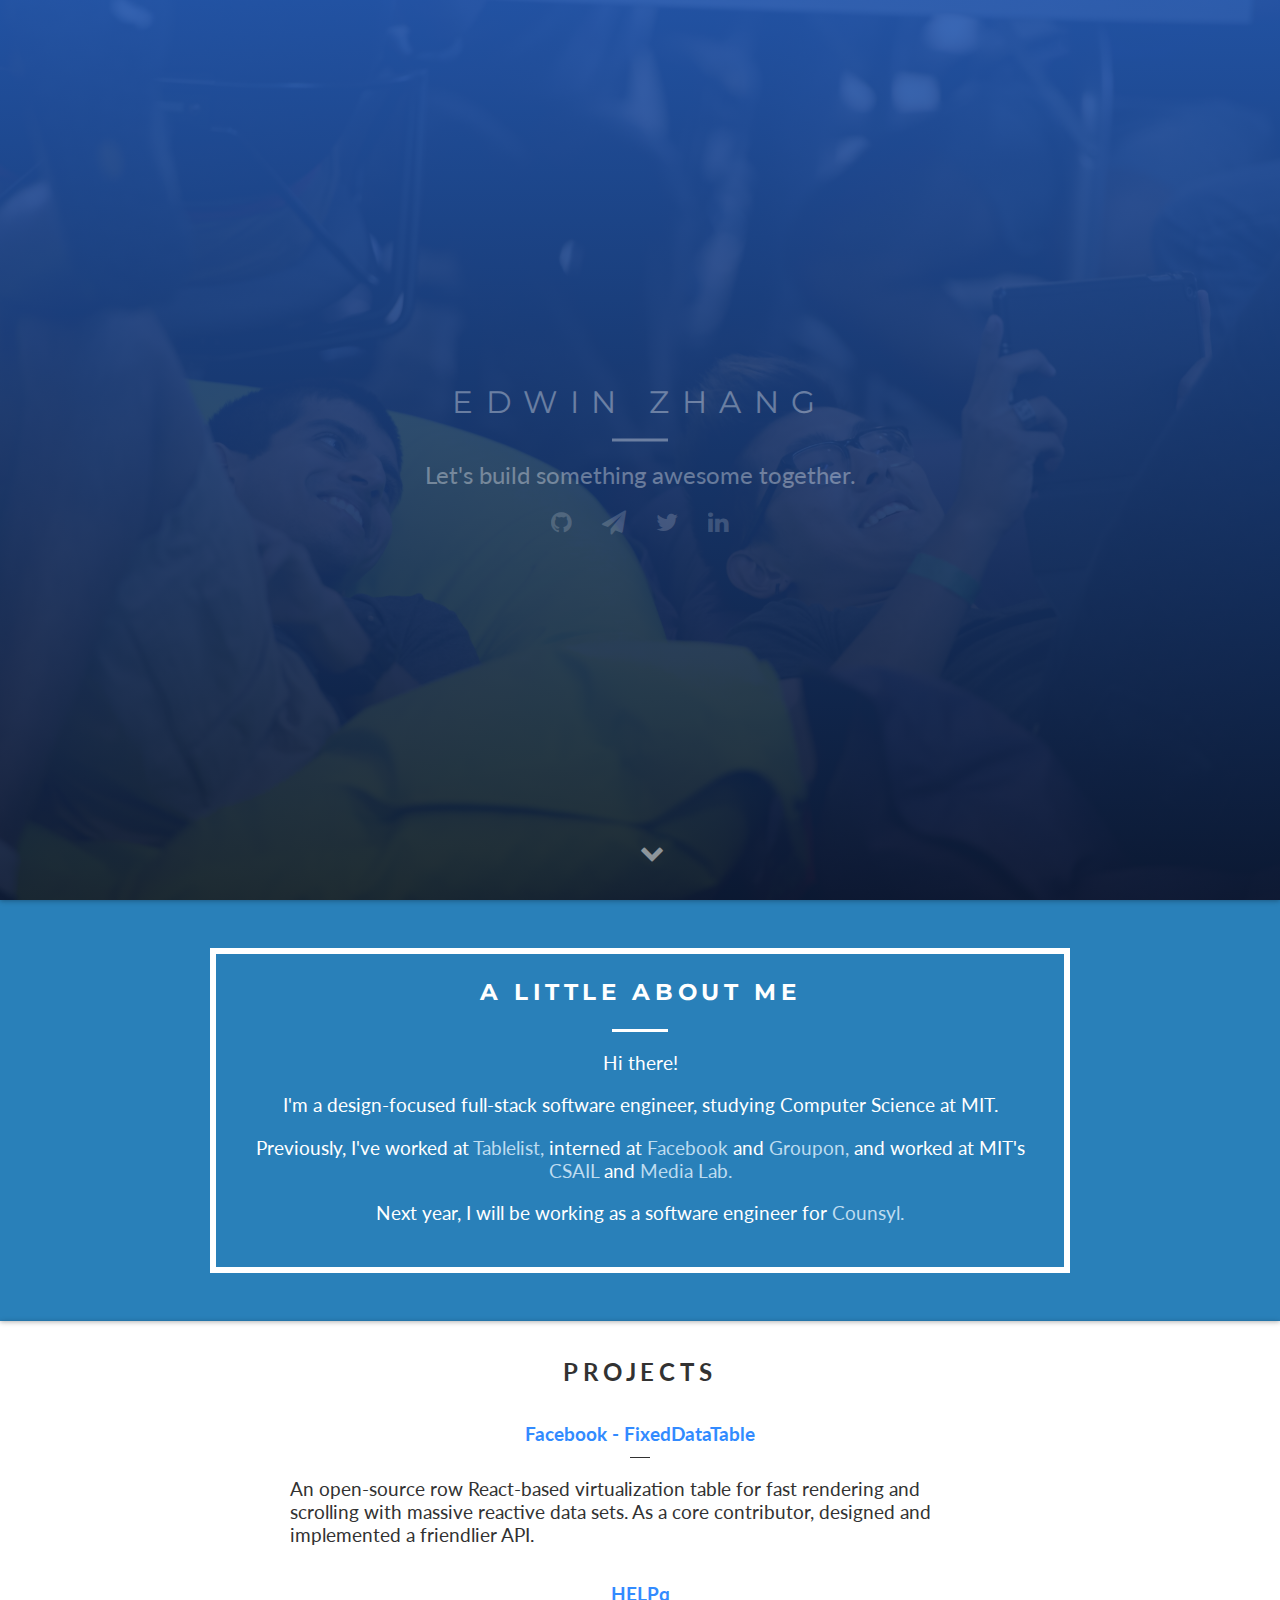
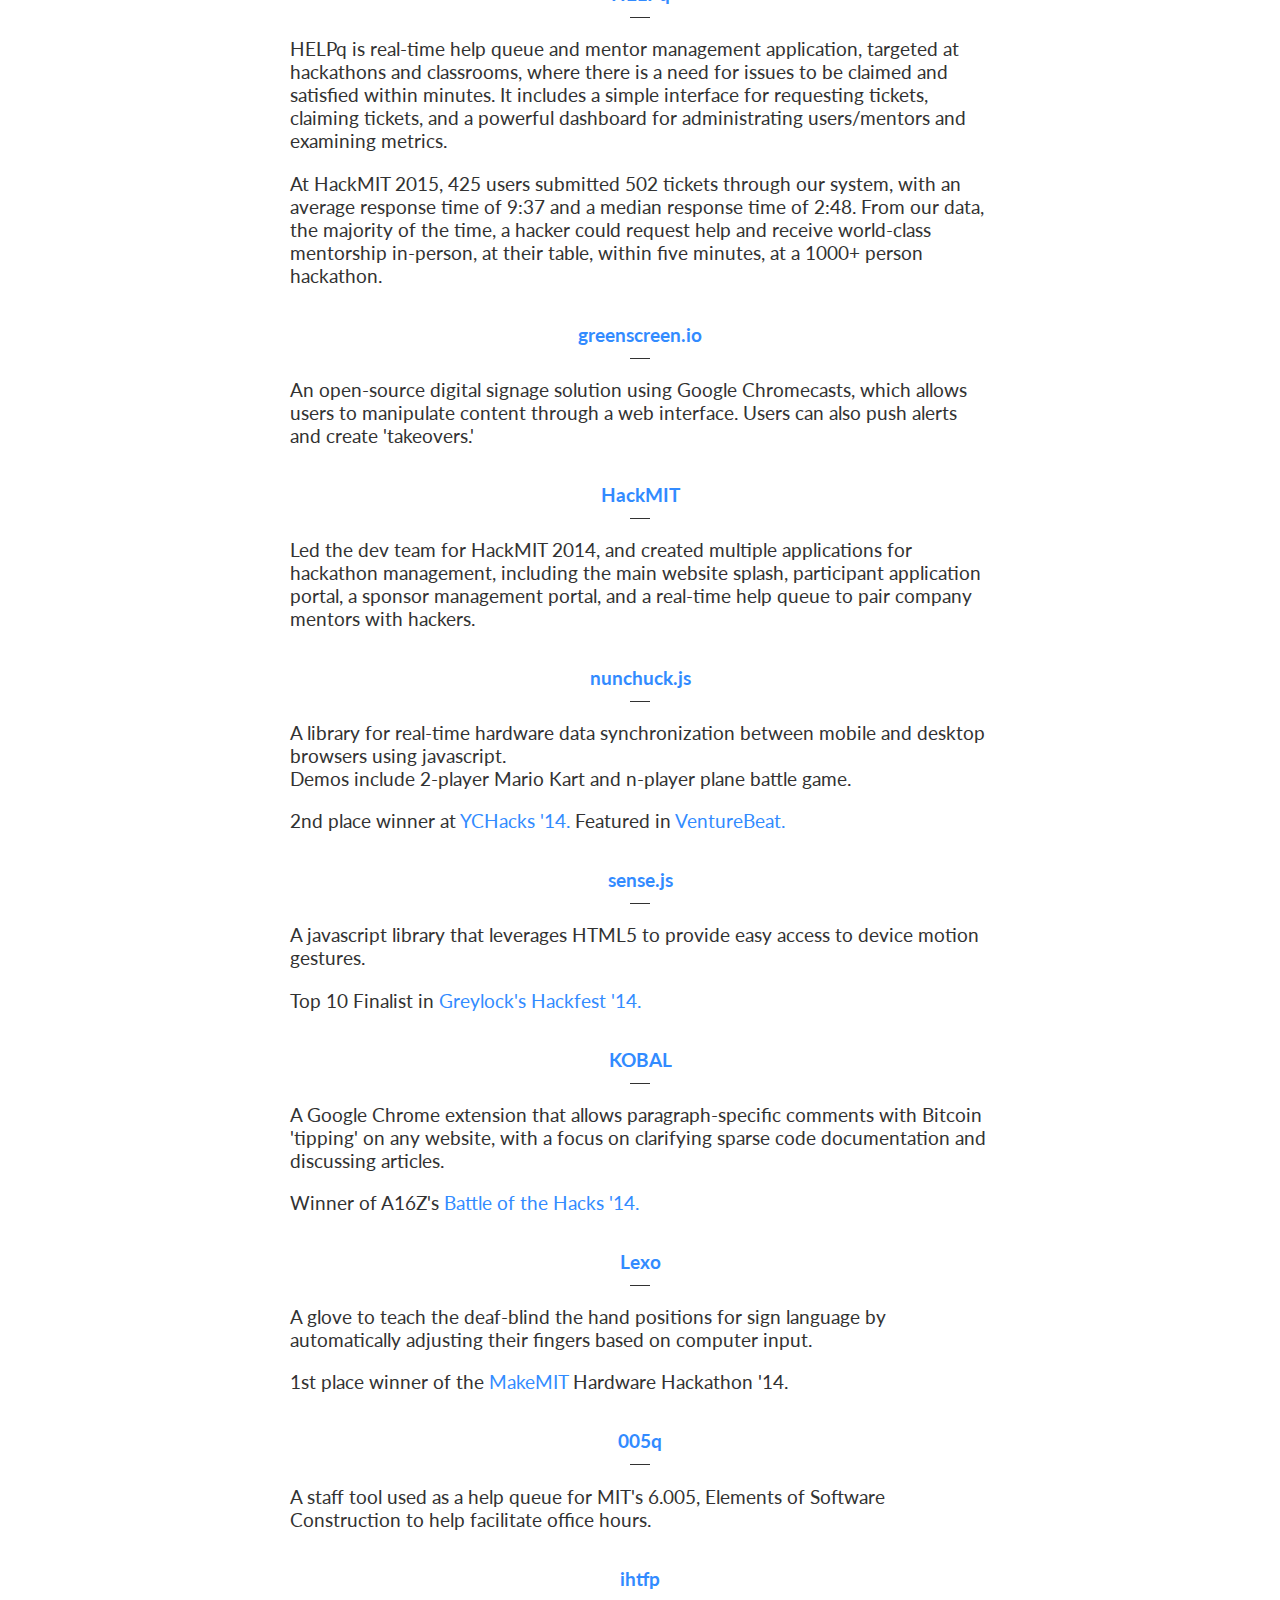
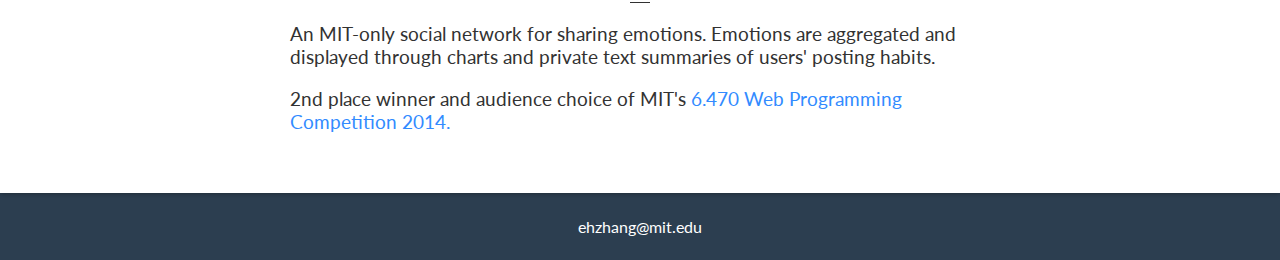
<file: e5e9fa1ba31ecd1ae84f75caaa474f3a663f05f4/index.html>
<head>
  <title> Option A </title>

  <link rel="icon" type="image/png" href="assets/favicon.png">
  <meta name="viewport" content="width=device-width, initial-scale=1.0">

  <!-- Mmm, fonts... -->
  <link href='http://fonts.googleapis.com/css?family=Montserrat' rel='stylesheet' type='text/css'>
  <link href='http://fonts.googleapis.com/css?family=Lato:100,300' rel='stylesheet' type='text/css'>
  <link href="https://maxcdn.bootstrapcdn.com/font-awesome/4.2.0/css/font-awesome.min.css" rel="stylesheet">

  <!-- Stylin' -->
  <link rel="stylesheet" type="text/css" href="stylsheets/css/main.css">

  <!-- Scriptin' -->
  <script src="js/jquery-2.0.3.min.js"></script>
  <script src="js/transition.min.js"></script>
  <script src="js/site.js"></script>

  <script>
  (function(i,s,o,g,r,a,m){i['GoogleAnalyticsObject']=r;i[r]=i[r]||function(){
     (i[r].q=i[r].q||[]).push(arguments)},i[r].l=1*new Date();a=s.createElement(o),
       m=s.getElementsByTagName(o)[0];a.async=1;a.src=g;m.parentNode.insertBefore(a,m)
         })(window,document,'script','//www.google-analytics.com/analytics.js','ga');

  ga('create', 'UA-52642078-1', 'auto');
    ga('send', 'pageview');

  </script>
</head>

<body>

  <section id="header">

    <div class="content">

      <p class="name">
        Edwin Zhang
      </p>

      <div class="divider"></div>

      <p class="blurb">
        Let's build something awesome together.
      </p>

      <div class="icons">
        <a href="https://github.com/ehzhang">
          <i class="fa fa-github"></i>
        </a>
        <a href="mailto:ehzhang@mit.edu">
          <i class="fa fa-paper-plane"></i>
        </a>
        <a href="https://twitter.com/ehzhang">
          <i class="fa fa-twitter"></i>
        </a>
        <a href="https://www.linkedin.com/in/ehzhang">
          <i class="fa fa-linkedin"></i>
        </a>
      </div>

    </div>

    <a class="down" href="#about">
      <i class="fa fa-chevron-down"></i>
    </a>

  </section>

  <section id="about">
    <div class="box">
      <div class="title">
        A little About me
      </div>
      <br>
      <div class="divider"></div>
      <div class="content">
        <p>
          Hi there!
        </p>
        <p>
          I'm a design-focused full-stack software engineer, studying Computer Science at MIT.
        </p>

        <p>
          Previously, I've worked at
          <a href="https://tablelist.com">
            Tablelist,
          </a>
          interned at
          <a href="https://facebook.com">
            Facebook
          </a>
          and
          <a href="https://groupon.com">
            Groupon,
          </a> and worked at MIT's
          <a href="http://csail.mit.edu">
            CSAIL
          </a>
          and
          <a href="http://media.mit.edu/">
            Media Lab.
          </a>
        </p>

        <p>
          Next year, I will be working as a software engineer for
          <a href="https://counsyl.com">
            Counsyl.
          </a>
        </p>

      </div>
    </div>
  </section>

  <section id="projects">
    <div class="title">
      Projects
    </div>

    <div class="project">
      <div class="name">
        <a href="http://github.com/facebook/fixed-data-table">
          Facebook - FixedDataTable
        </a>
      </div>
      <div class="divider"></div>
      <div class="description">
        <p>
          An open-source row React-based virtualization table for fast rendering and scrolling with massive reactive data sets. As a core contributor, designed and implemented a friendlier API.
        </p>
      </div>
    </div>

    <div class="project">
      <div class="name">
        <a href="http://github.com/ehzhang/HELPq">
          HELPq
        </a>
      </div>
      <div class="divider"></div>
      <div class="description">
        <p>
        HELPq is real-time help queue and mentor management application, targeted at hackathons and classrooms, where there is a need for issues to be claimed and satisfied within minutes. It includes a simple interface for requesting tickets, claiming tickets, and a powerful dashboard for administrating users/mentors and examining metrics.
        </p>

        <p>
        At HackMIT 2015, 425 users submitted 502 tickets through our system, with an average response time of 9:37 and a median response time of 2:48. From our data, the majority of the time, a hacker could request help and receive world-class mentorship in-person, at their table, within five minutes, at a 1000+ person hackathon.
        </p>
      </div>
    </div>

    <div class="project">
      <div class="name">
        <a href="http://greenscreen.io">
          greenscreen.io
        </a>
      </div>
      <div class="divider"></div>
      <div class="description">
        <p>
          An open-source digital signage solution using Google Chromecasts, which allows users
          to manipulate content through a web interface. Users can also push alerts and create
          'takeovers.'
        </p>
      </div>
    </div>

    <div class="project">
      <div class="name">
        <a href="https://hackmit.org">
          HackMIT
        </a>
      </div>
      <div class="divider"></div>
      <div class="description">
        <p>
          Led the dev team for HackMIT 2014, and created multiple applications for
          hackathon management, including the main website splash, participant application
          portal, a sponsor management portal, and a real-time help queue to pair company
          mentors with hackers.
        </p>
      </div>
    </div>

    <div class="project">
      <div class="name">
        <a href="http://nunchuckjs.com">
          nunchuck.js
        </a>
      </div>
      <div class="divider"></div>
      <div class="description">
        <p>
          A library for real-time hardware data synchronization between mobile and desktop
          browsers using javascript.
          <br>
          Demos include 2-player Mario Kart and n-player plane battle game.
        </p>
        <p>
          2nd place winner at
          <a href="http://ychacks.challengepost.com/">
            YCHacks '14.
          </a>
          Featured in
          <a href="http://venturebeat.com/2014/09/02/now-you-can-turn-your-smartphone-into-a-controller-for-your-web-based-video-game/">
          VentureBeat.
          </a>
        </p>
      </div>
    </div>

    <div class="project">
      <div class="name">
        <a href="http://github.com/ehzhang/sense-js">
          sense.js
        </a>
      </div>
      <div class="divider"></div>
      <div class="description">
        <p>
          A javascript library that leverages HTML5 to provide easy access to
          device motion gestures.
        </p>
        <p>
          Top 10 Finalist in
          <a href="http://greylocku.com/hackfest/">
            Greylock's Hackfest '14.
          </a>
        </p>
      </div>
    </div>

    <div class="project">
      <div class="name">
        <a href="https://www.hackerleague.org/hackathons/battle-of-the-hacks/hacks/kobal-annotate-the-internet">
          KOBAL
        </a>
      </div>
      <div class="divider"></div>
      <div class="description">
        <p>
          A Google Chrome extension that allows paragraph-specific comments with
          Bitcoin 'tipping' on any website, with a focus on clarifying sparse code
          documentation and discussing articles.
        </p>
        <p>
          Winner of A16Z's
          <a href="https://www.hackerleague.org/hackathons/battle-of-the-hacks">
            Battle of the Hacks '14.
          </a>
        </p>
      </div>

    </div>


    <div class="project">
      <div class="name">
        <a href="https://seelio.com/w/m1u/lexo-glove">
          Lexo
        </a>
      </div>
      <div class="divider"></div>
      <div class="description">
        <p>
          A glove to teach the deaf-blind the hand positions for
          sign language by automatically adjusting their fingers based on computer input.
        </p>
        <p>
          1st place winner of the
          <a href="http://makemit.org/">
            MakeMIT
          </a>
            Hardware Hackathon '14.
        </p>
      </div>
    </div>

     <div class="project">
      <div class="name">
        <a href="http://005q.meteor.com">
          005q
        </a>
      </div>
      <div class="divider"></div>
      <div class="description">
        <p>
          A staff tool used as a help queue for MIT's 6.005,
          Elements of Software Construction to help facilitate office hours.
        </p>
      </div>
    </div>

    <div class="project">
      <div class="name">
        <a href="http://ihtfp.meteor.com">
          ihtfp
        </a>
      </div>
      <div class="divider"></div>
      <div class="description">
        <p>
          An MIT-only social network for sharing emotions.
          Emotions are aggregated and displayed through charts and private text summaries
          of users' posting habits.
        </p>
        <p>
          2nd place winner and audience choice of MIT's
          <a href="http://6.470.scripts.mit.edu/2014/contest/winners">
            6.470 Web Programming Competition 2014.
          </a>
        </p>
      </div>
    </div>

  </section>

  <footer>
    <a href="mailto:ehzhang@mit.edu">
      ehzhang@mit.edu
    </a>
  </footer>

</body>
</file>
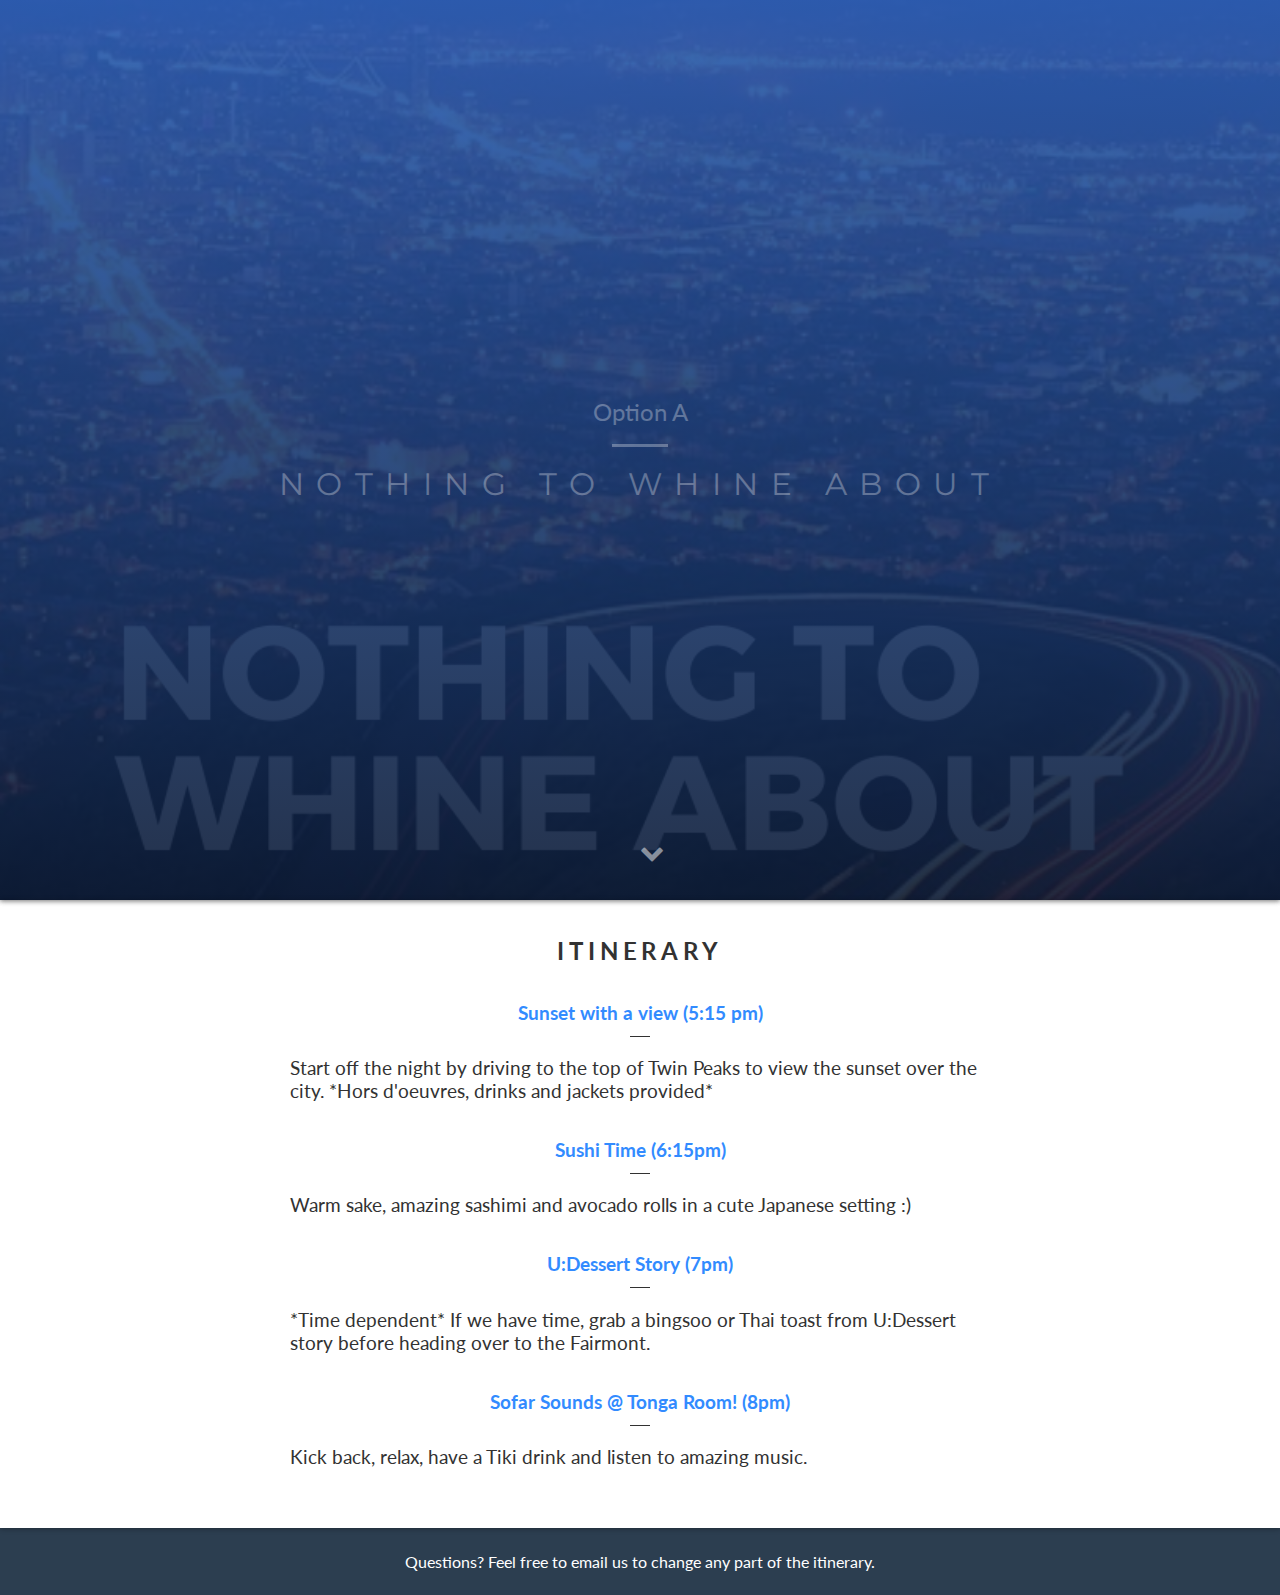
<file: e874ca98d959125c29c22c43683fb5663398a439/option_a.html>
<head>
  <title> Option A </title>

  <link rel="icon" type="image/png" href="assets/favicon.png">
  <meta name="viewport" content="width=device-width, initial-scale=1.0">

  <!-- Mmm, fonts... -->
  <link href='http://fonts.googleapis.com/css?family=Montserrat' rel='stylesheet' type='text/css'>
  <link href='http://fonts.googleapis.com/css?family=Lato:100,300' rel='stylesheet' type='text/css'>
  <link href="https://maxcdn.bootstrapcdn.com/font-awesome/4.2.0/css/font-awesome.min.css" rel="stylesheet">

  <!-- Stylin' -->
  <link rel="stylesheet" type="text/css" href="stylsheets/css/main.css">

  <!-- Scriptin' -->
  <script src="js/jquery-2.0.3.min.js"></script>
  <script src="js/transition.min.js"></script>
  <script src="js/site.js"></script>

  <script>
  (function(i,s,o,g,r,a,m){i['GoogleAnalyticsObject']=r;i[r]=i[r]||function(){
     (i[r].q=i[r].q||[]).push(arguments)},i[r].l=1*new Date();a=s.createElement(o),
       m=s.getElementsByTagName(o)[0];a.async=1;a.src=g;m.parentNode.insertBefore(a,m)
         })(window,document,'script','//www.google-analytics.com/analytics.js','ga');

  ga('create', 'UA-52642078-1', 'auto');
    ga('send', 'pageview');

  </script>
</head>

<body>
    <section id="header-wrapper-a">
  <section id="header">

    <div class="content">

      <p class="blurb">
        Option A
      </p>

      <div class="divider"></div>

      <p class="name">
Nothing to Whine About      </p>

    </div>

    <a class="down" href="#about">
      <i class="fa fa-chevron-down"></i>
    </a>

  </section>
</section>

  <section id="projects">
    <div class="title">
      Itinerary
    </div>

    <div class="project">
      <div class="name">
        <a href="">
          Sunset with a view (5:15 pm)
        </a>
      </div>
      <div class="divider"></div>
      <div class="description">
        <p>
          Start off the night by driving to the top of Twin Peaks to view the sunset over the city.
          *Hors d'oeuvres, drinks and jackets provided*
        </p>
      </div>
    </div>

    <div class="project">
      <div class="name">
        <a href="">
          Sushi Time (6:15pm)
        </a>
      </div>
      <div class="divider"></div>
      <div class="description">
        <p>
          Warm sake, amazing sashimi and avocado rolls in a cute Japanese setting :) 
        </p>

      </div>
    </div>

    <div class="project">
      <div class="name">
        <a href="">
          U:Dessert Story (7pm)
        </a>
      </div>
      <div class="divider"></div>
      <div class="description">
        <p>
          *Time dependent*
          If we have time, grab a bingsoo or Thai toast from U:Dessert story before heading over to the Fairmont.
        </p>
      </div>
    </div>

    <div class="project">
      <div class="name">
        <a href="">
          Sofar Sounds @ Tonga Room! (8pm)
        </a>
      </div>
      <div class="divider"></div>
      <div class="description">
        <p>
          Kick back, relax, have a Tiki drink and listen to amazing music.
        </p>
      </div>
    </div>

    

  </section>

  <footer>
    <a href="mailto:anubhav94@gmail.com">
      Questions? Feel free to email us to change any part of the itinerary.
    </a>
  </footer>

</body>
</file>
<file: e5e9fa1ba31ecd1ae84f75caaa474f3a663f05f4/stylsheets/css/main.css>
html,
body {
  padding: 0;
  margin: 0; }

body {
  font-family: "Lato", Helvetica Neue, Helvetica, sans-serif;
  color: #323232;
  height: 100%;
  width: 100%; }

.divider {
  width: 56px;
  border-bottom: 3px solid white;
  margin: 0 auto; }

section {
  box-shadow: 0px 1px 5px rgba(0, 0, 0, 0.31); }

a {
  color: inherit;
  text-decoration: none; }

#header {
  position: relative;
  background: linear-gradient(rgba(37, 91, 180, 0.9), rgba(12, 27, 55, 0.9)), url("../../assets/background.jpg") no-repeat center center;
  background-size: cover;
  height: 100%;
  width: 100%;
  color: white;
  text-align: center;
  font-size: 1.5em; }
  #header .content {
    position: relative;
    top: 50%;
    -webkit-transform: translateY(-50%);
    -ms-transform: translateY(-50%);
    transform: translateY(-50%);
    display: none; }
  #header p {
    margin: 0;
    padding: 18px; }
  #header .name {
    font-family: "Montserrat", Helvetica Neue, Helvetica, sans-serif;
    text-transform: uppercase;
    letter-spacing: .4em;
    font-size: 1.3em; }
  #header .icons i {
    margin: 0 12px;
    opacity: .5;
    transition-duration: .2s; }
    #header .icons i:hover {
      opacity: 1;
      cursor: pointer; }
  #header .down {
    position: absolute;
    display: inline;
    bottom: 36px;
    opacity: .5;
    transition-duration: .2s; }
    #header .down:hover {
      opacity: 1; }

#about {
  background: #2980b9;
  padding: 48px 12px;
  color: white;
  text-align: center; }
  #about .box {
    position: relative;
    width: 80%;
    max-width: 800px;
    border: 6px solid white;
    margin: 0 auto;
    padding: 24px;
    font-size: 1.2em; }
    #about .box .title {
      font-family: "Montserrat", Helvetica Neue, Helvetica, sans-serif;
      font-weight: 700;
      font-size: 1.2em;
      text-transform: uppercase;
      letter-spacing: .2em;
      text-align: center; }
  #about a {
    color: #bedcf0; }

#projects {
  position: relative;
  text-align: center;
  padding: 24px; }
  #projects .title {
    font-size: 1.5em;
    font-weight: bold;
    letter-spacing: .2em;
    text-transform: uppercase;
    margin-top: 12px;
    margin-bottom: 24px; }
  #projects .project {
    width: 80%;
    max-width: 700px;
    margin: 36px auto;
    font-size: 1.2em; }
    #projects .project .name a {
      font-weight: bold; }
    #projects .project a {
      color: #328bff; }
    #projects .project .divider {
      margin-top: 12px;
      width: 20px;
      border-bottom: 1px solid #323232; }
    #projects .project .description {
      text-align: left; }

footer {
  background: #2c3e50;
  color: white;
  text-align: center;
  padding: 24px; }
  footer a {
    color: white;
    text-decoration: none; }

/*# sourceMappingURL=main.css.map */
</file>
<file: e874ca98d959125c29c22c43683fb5663398a439/stylsheets/css/main.css>
html,
body {
  padding: 0;
  margin: 0; }

body {
  font-family: "Lato", Helvetica Neue, Helvetica, sans-serif;
  color: #323232;
  height: 100%;
  width: 100%; }

.divider {
  width: 56px;
  border-bottom: 3px solid white;
  margin: 0 auto; }

section {
  box-shadow: 0px 1px 5px rgba(0, 0, 0, 0.31); }

a {
  color: inherit;
  text-decoration: none; }


.poster img {
  width: 33%;
  /* max-width:300px;
  min-width:250px; */
  float:left;
  position:relative;
}


#header-overview {
  background:  url("../../assets/main_background.JPG") no-repeat center center;
  background-size: cover;
}

#header-wrapper-a {
  background: linear-gradient(rgba(37, 91, 180, 0.9), rgba(12, 27, 55, 0.9)), url("../../assets/OPTION_A.png") no-repeat center center;
  background-size: cover;
}


#header-wrapper-b {
  background: linear-gradient(rgba(37, 91, 180, 0.9), rgba(12, 27, 55, 0.9)), url("../../assets/OPTION_B.png") no-repeat center center;
  background-size: cover;
}

#header-wrapper-c {
  background: linear-gradient(rgba(37, 91, 180, 0.9), rgba(12, 27, 55, 0.9)), url("../../assets/OPTION_C.png") no-repeat center center;
  background-size: cover;
}



#header {
  position: relative;

  height: 100%;
  width: 100%;
  color: white;
  text-align: center;
  font-size: 1.5em; }
  
  #header .content {
    position: relative;
    top: 50%;
    -webkit-transform: translateY(-50%);
    -ms-transform: translateY(-50%);
    transform: translateY(-50%);
    display: none; }
  #header p {
    margin: 0;
    padding: 18px; }
  #header .name {
    font-family: "Montserrat", Helvetica Neue, Helvetica, sans-serif;
    text-transform: uppercase;
    letter-spacing: .4em;
    font-size: 1.3em; }
  #header .icons i {
    margin: 0 12px;
    opacity: .5;
    transition-duration: .2s; }
    #header .icons i:hover {
      opacity: 1;
      cursor: pointer; }
  #header .down {
    position: absolute;
    display: inline;
    bottom: 36px;
    opacity: .5;
    transition-duration: .2s; }
    #header .down:hover {
      opacity: 1; }

#about {
  background: #2980b9;
  padding: 48px 12px;
  color: white;
  text-align: center; }
  #about .box {
    position: relative;
    width: 80%;
    max-width: 800px;
    border: 6px solid white;
    margin: 0 auto;
    padding: 24px;
    font-size: 1.2em; }
    #about .box .title {
      font-family: "Montserrat", Helvetica Neue, Helvetica, sans-serif;
      font-weight: 700;
      font-size: 1.2em;
      text-transform: uppercase;
      letter-spacing: .2em;
      text-align: center; }
  #about a {
    color: #bedcf0; }

#projects {
  position: relative;
  text-align: center;
  padding: 24px; }
  #projects .title {
    font-size: 1.5em;
    font-weight: bold;
    letter-spacing: .2em;
    text-transform: uppercase;
    margin-top: 12px;
    margin-bottom: 24px; }
  #projects .project {
    width: 80%;
    max-width: 700px;
    margin: 36px auto;
    font-size: 1.2em; }
    #projects .project .name a {
      font-weight: bold; }
    #projects .project a {
      color: #328bff; }
    #projects .project .divider {
      margin-top: 12px;
      width: 20px;
      border-bottom: 1px solid #323232; }
    #projects .project .description {
      text-align: left; }

footer {
  background: #2c3e50;
  color: white;
  text-align: center;
  padding: 24px; }
  footer a {
    color: white;
    text-decoration: none; }

/*# sourceMappingURL=main.css.map */
</file>
